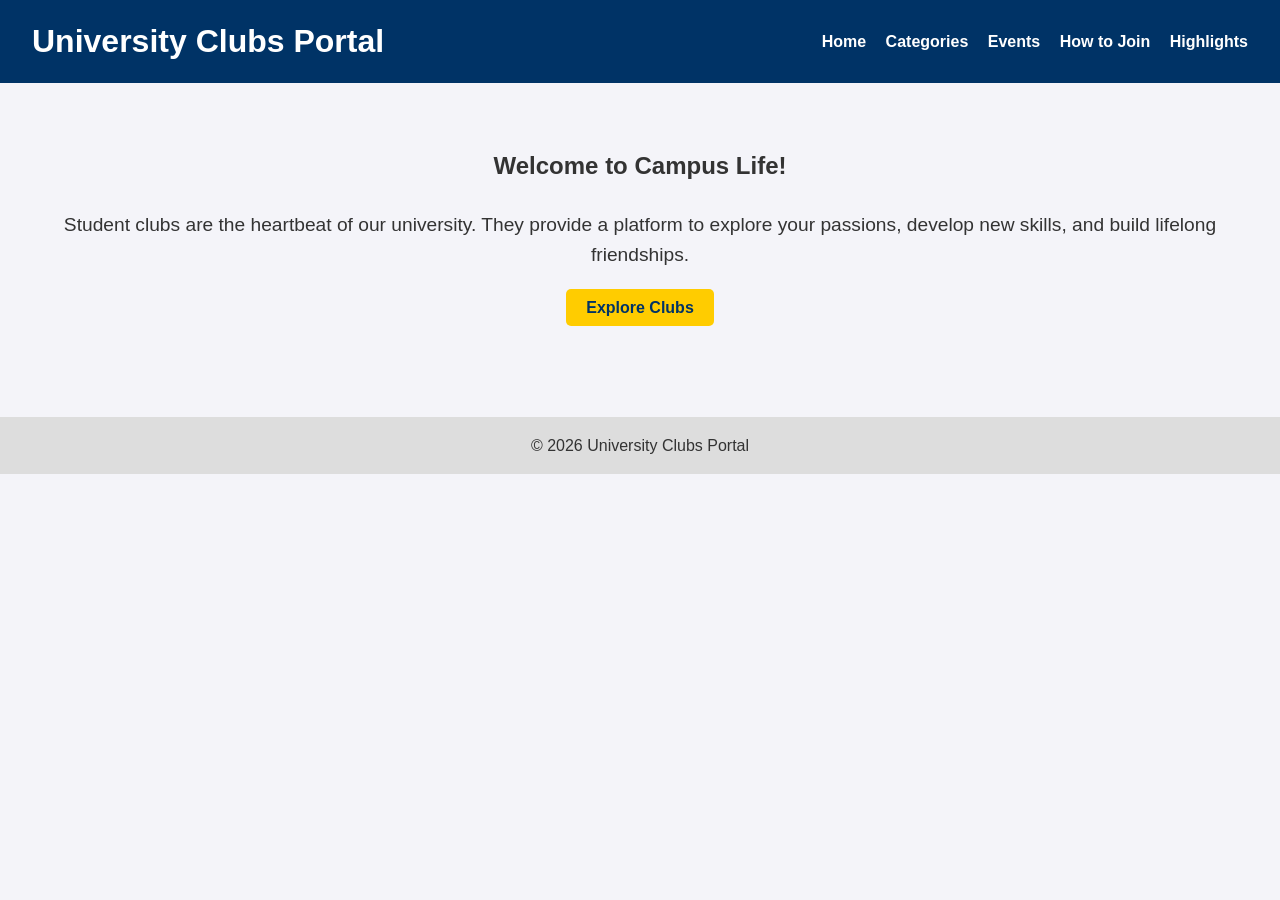
<file: src/index.html>
<!DOCTYPE html>
<html lang="en">
<head>
    <meta charset="UTF-8">
    <meta name="viewport" content="width=device-width, initial-scale=1.0">
    <title>University Clubs Portal</title>
    <link rel="stylesheet" href="../styles/style.css">
</head>
<body>
    <header class="main-header">
        <h1>University Clubs Portal</h1>
        <nav class="main-nav">
            <a href="index.html">Home</a>
            <a href="clubs.html">Categories</a>
            <a href="events.html">Events</a>
            <a href="join.html">How to Join</a>
            <a href="highlights.html">Highlights</a>
        </nav>
    </header>
    <main class="home-container">
        <section class="hero">
            <h2>Welcome to Campus Life!</h2>
            <p>Student clubs are the heartbeat of our university. They provide a platform to explore your passions, develop new skills, and build lifelong friendships.</p>
            <a href="clubs.html" class="cta-button">Explore Clubs</a>
        </section>
    </main>
    <footer>
        <p>&copy; 2026 University Clubs Portal</p>
    </footer>
</body>
</html>
</file>
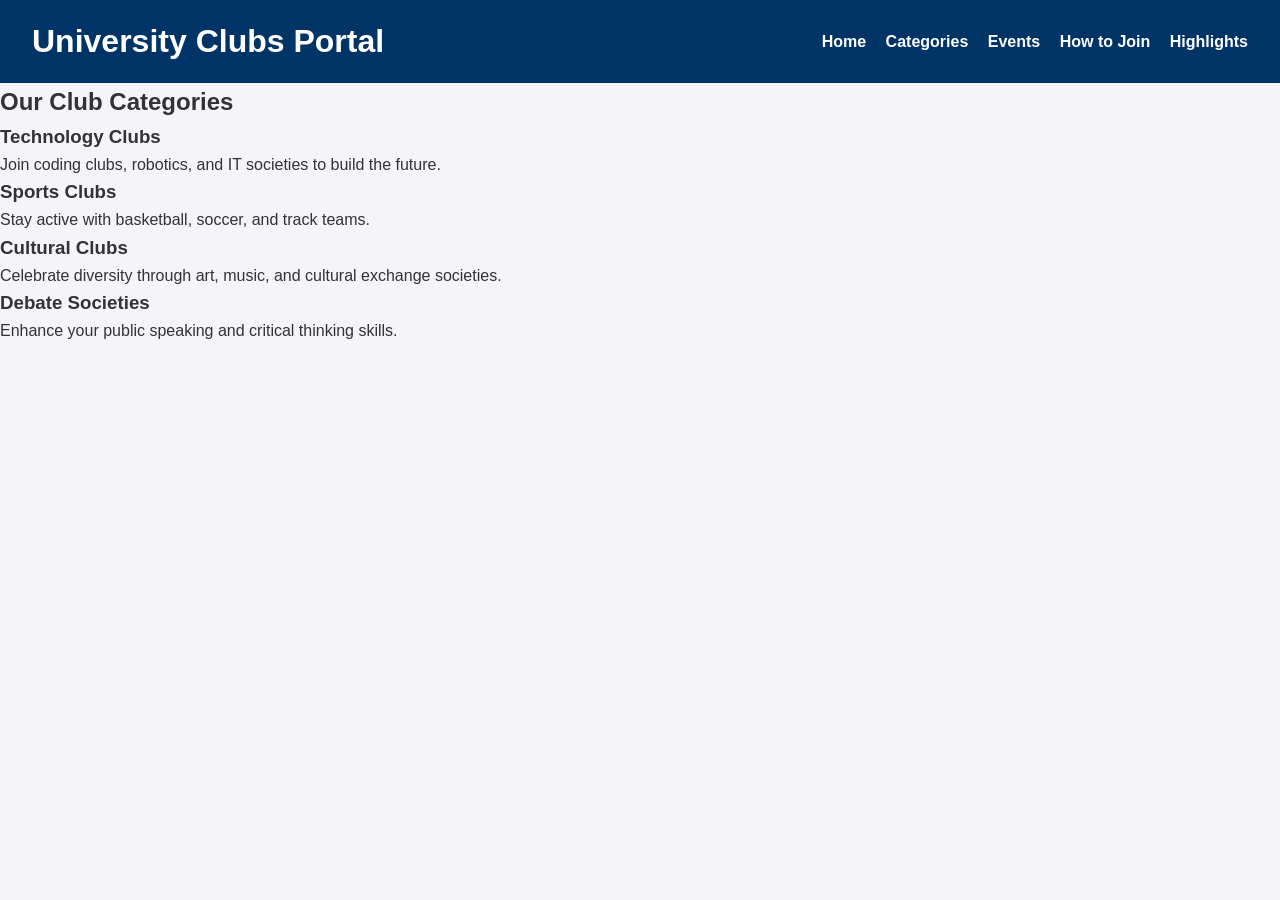
<file: src/clubs.html>
<!DOCTYPE html>
<html lang="en">
<head>
    <meta charset="UTF-8">
    <meta name="viewport" content="width=device-width, initial-scale=1.0">
    <title>Club Categories</title>
    <link rel="stylesheet" href="../styles/style.css">
</head>
<body>
    <header class="main-header">
        <h1>University Clubs Portal</h1>
        <nav class="main-nav">
            <a href="index.html">Home</a>
            <a href="clubs.html">Categories</a>
            <a href="events.html">Events</a>
            <a href="join.html">How to Join</a>
            <a href="highlights.html">Highlights</a>
        </nav>
    </header>
    <main class="page-container">
        <h2>Our Club Categories</h2>
        <div class="club-grid">
            <div class="club-card">
                <h3>Technology Clubs</h3>
                <p>Join coding clubs, robotics, and IT societies to build the future.</p>
            </div>
            <div class="club-card">
                <h3>Sports Clubs</h3>
                <p>Stay active with basketball, soccer, and track teams.</p>
            </div>
            <div class="club-card">
                <h3>Cultural Clubs</h3>
                <p>Celebrate diversity through art, music, and cultural exchange societies.</p>
            </div>
            <div class="club-card">
                <h3>Debate Societies</h3>
                <p>Enhance your public speaking and critical thinking skills.</p>
            </div>
        </div>
    </main>
</body>
</html>
</file>
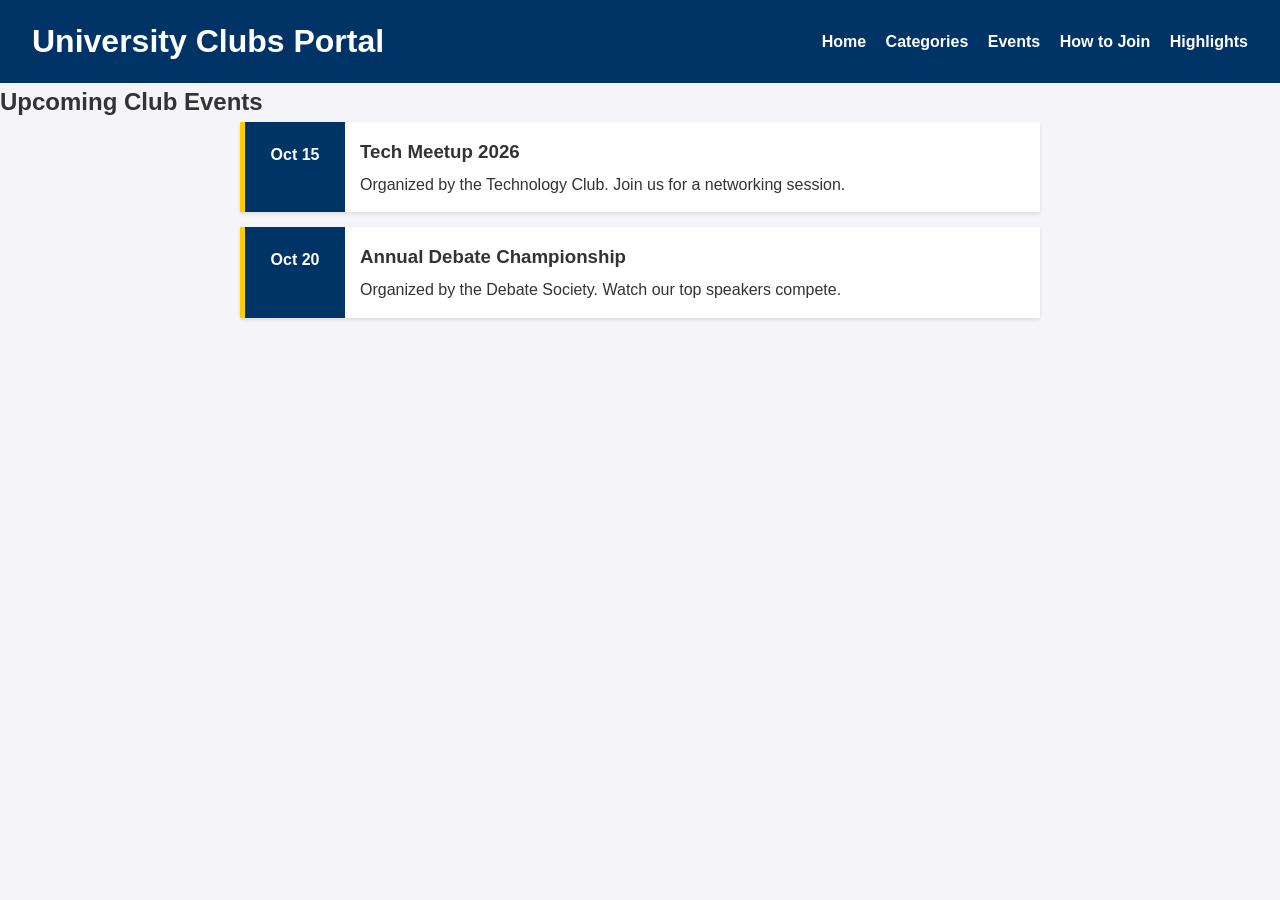
<file: src/events.html>
<!DOCTYPE html>
<html lang="en">
<head>
    <meta charset="UTF-8">
    <meta name="viewport" content="width=device-width, initial-scale=1.0">
    <title>Upcoming Events</title>
    <link rel="stylesheet" href="../styles/style.css">
</head>
<body>
    <header class="main-header">
        <h1>University Clubs Portal</h1>
        <nav class="main-nav">
            <a href="index.html">Home</a>
            <a href="clubs.html">Categories</a>
            <a href="events.html">Events</a>
            <a href="join.html">How to Join</a>
            <a href="highlights.html">Highlights</a>
        </nav>
    </header>
    <main class="page-container">
        <h2>Upcoming Club Events</h2>
        <ul class="event-list">
            <li class="event-item">
                <div class="event-date">Oct 15</div>
                <div class="event-details">
                    <h3>Tech Meetup 2026</h3>
                    <p>Organized by the Technology Club. Join us for a networking session.</p>
                </div>
            </li>
            <li class="event-item">
                <div class="event-date">Oct 20</div>
                <div class="event-details">
                    <h3>Annual Debate Championship</h3>
                    <p>Organized by the Debate Society. Watch our top speakers compete.</p>
                </div>
            </li>
        </ul>
    </main>
</body>
</html>
</file>
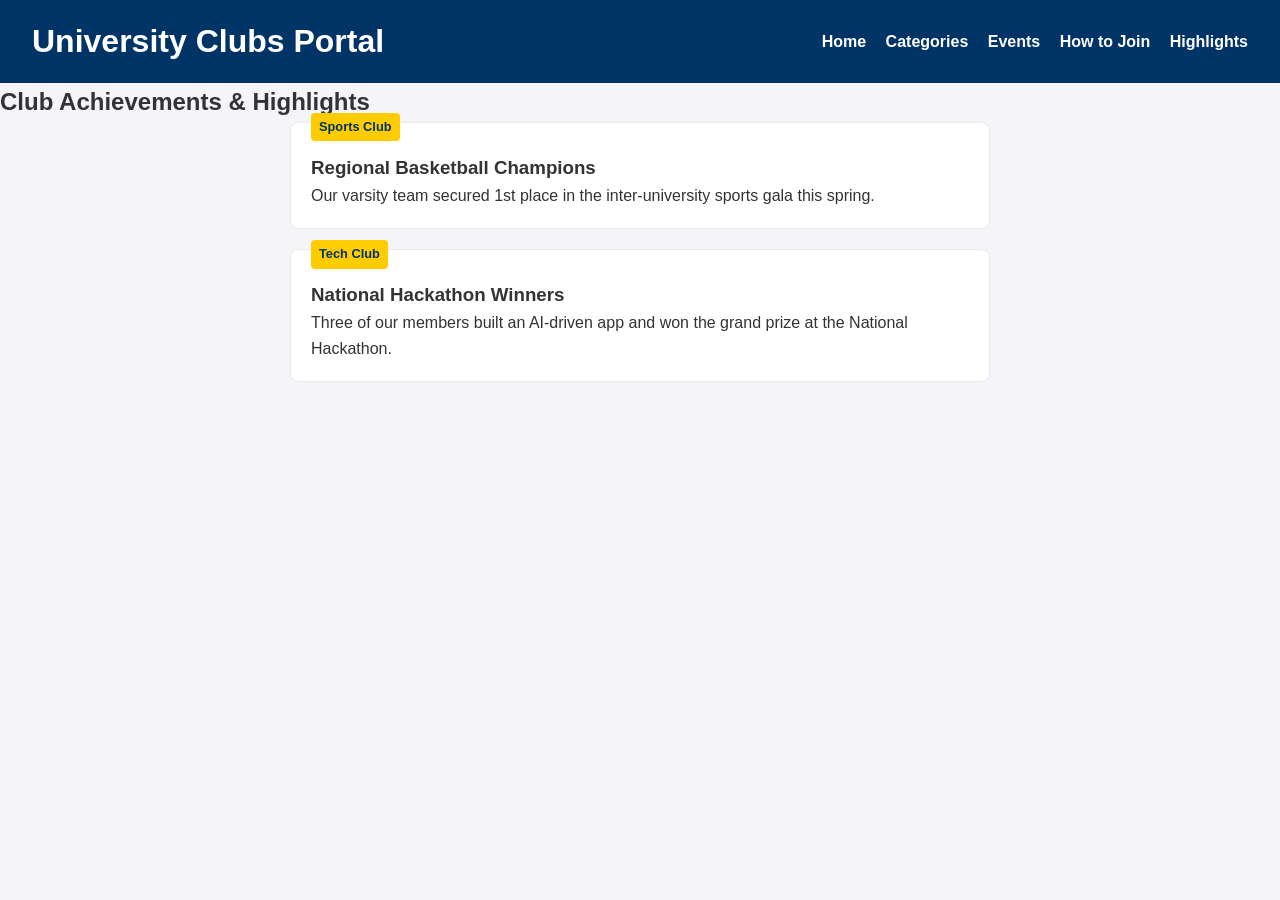
<file: src/highlights.html>
<!DOCTYPE html>
<html lang="en">
<head>
    <meta charset="UTF-8">
    <meta name="viewport" content="width=device-width, initial-scale=1.0">
    <title>Club Highlights</title>
    <link rel="stylesheet" href="../styles/style.css">
</head>
<body>
    <header class="main-header">
        <h1>University Clubs Portal</h1>
        <nav class="main-nav">
            <a href="index.html">Home</a>
            <a href="clubs.html">Categories</a>
            <a href="events.html">Events</a>
            <a href="join.html">How to Join</a>
            <a href="highlights.html">Highlights</a>
        </nav>
    </header>
    <main class="page-container">
        <h2>Club Achievements & Highlights</h2>
        <div class="highlights-timeline">
            <div class="highlight-item">
                <span class="badge">Sports Club</span>
                <h3>Regional Basketball Champions</h3>
                <p>Our varsity team secured 1st place in the inter-university sports gala this spring.</p>
            </div>
            <div class="highlight-item">
                <span class="badge">Tech Club</span>
                <h3>National Hackathon Winners</h3>
                <p>Three of our members built an AI-driven app and won the grand prize at the National Hackathon.</p>
            </div>
        </div>
    </main>
</body>
</html>
</file>
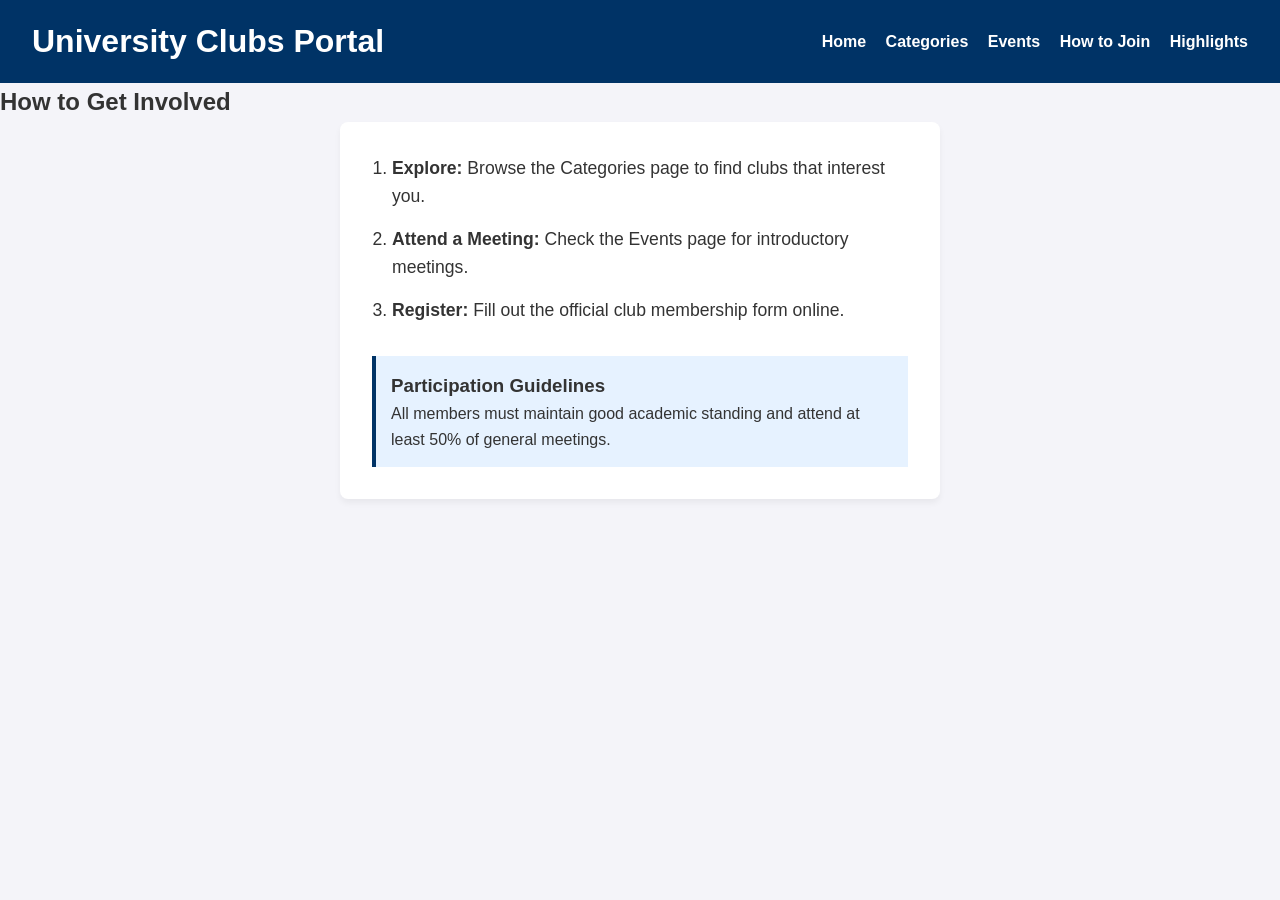
<file: src/join.html>
<!DOCTYPE html>
<html lang="en">
<head>
    <meta charset="UTF-8">
    <meta name="viewport" content="width=device-width, initial-scale=1.0">
    <title>How to Join</title>
    <link rel="stylesheet" href="../styles/style.css">
</head>
<body>
    <header class="main-header">
        <h1>University Clubs Portal</h1>
        <nav class="main-nav">
            <a href="index.html">Home</a>
            <a href="clubs.html">Categories</a>
            <a href="events.html">Events</a>
            <a href="join.html">How to Join</a>
            <a href="highlights.html">Highlights</a>
        </nav>
    </header>
    <main class="page-container">
        <h2>How to Get Involved</h2>
        <div class="join-content">
            <ol class="join-steps">
                <li><strong>Explore:</strong> Browse the Categories page to find clubs that interest you.</li>
                <li><strong>Attend a Meeting:</strong> Check the Events page for introductory meetings.</li>
                <li><strong>Register:</strong> Fill out the official club membership form online.</li>
            </ol>
            <div class="guidelines">
                <h3>Participation Guidelines</h3>
                <p>All members must maintain good academic standing and attend at least 50% of general meetings.</p>
            </div>
        </div>
    </main>
</body>
</html>
</file>
<file: styles/style.css>
/* --- TEAM LEAD: umair9211(L1F22BSCS1105) --- */
* {
    margin: 0;
    padding: 0;
    box-sizing: border-box;
    font-family: Arial, sans-serif;
}
body {
    background-color: #f4f4f9;
    color: #333;
    line-height: 1.6;
}
.main-header {
    background: #003366;
    color: white;
    padding: 1rem 2rem;
    display: flex;
    justify-content: space-between;
    align-items: center;
}
.main-nav a {
    color: white;
    text-decoration: none;
    margin-left: 15px;
    font-weight: bold;
}
.main-nav a:hover {
    text-decoration: underline;
}
.home-container {
    padding: 4rem 2rem;
    text-align: center;
}
.hero p {
    margin: 1.5rem 0;
    font-size: 1.2rem;
}
.cta-button {
    background: #ffcc00;
    color: #003366;
    padding: 10px 20px;
    text-decoration: none;
    border-radius: 5px;
    font-weight: bold;
}
footer {
    text-align: center;
    padding: 1rem;
    background: #ddd;
    margin-top: 2rem;
}


@media (max-width: 768px) {
    .main-header {
        flex-direction: column;
        text-align: center;
    }
    .main-nav {
        margin-top: 10px;
    }
    .main-nav a {
        display: block;
        margin: 5px 0;
    }
}




/* --- MEMBER 2 jjbhatti700-jpg(L1F21BSCS0633): EVENTS.HTML STYLES --- */
.event-list {
    list-style: none;
    max-width: 800px;
    margin: 0 auto;
}
.event-item {
    display: flex;
    background: white;
    margin-bottom: 15px;
    border-left: 5px solid #ffcc00;
    box-shadow: 0 2px 4px rgba(0,0,0,0.1);
}
.event-date {
    background: #003366;
    color: white;
    padding: 20px;
    font-weight: bold;
    text-align: center;
    min-width: 100px;
}
.event-details {
    padding: 15px;
}
.event-details h3 {
    margin-bottom: 5px;
}

@media (max-width: 500px) {
    .event-item {
        flex-direction: column;
    }
    .event-date {
        min-width: auto;
    }
}

/* --- MEMBER 4 Umar-1910(L1F22BSCS1091): HIGHLIGHTS.HTML STYLES --- */
.highlights-timeline {
    display: flex;
    flex-direction: column;
    gap: 20px;
    max-width: 700px;
    margin: 0 auto;
}
.highlight-item {
    background: white;
    padding: 20px;
    border-radius: 8px;
    border: 1px solid #eaeaea;
    position: relative;
}
.badge {
    background: #ffcc00;
    color: #003366;
    padding: 4px 8px;
    font-size: 0.8rem;
    font-weight: bold;
    border-radius: 4px;
    position: absolute;
    top: -10px;
    left: 20px;
}
.highlight-item h3 {
    margin-top: 10px;
    color: #333;
}

/* Member 4 Media Query */
@media (max-width: 768px) {
    .highlight-item {
        text-align: center;
    }
    .badge {
        position: static;
        display: inline-block;
        margin-bottom: 10px;
    }
}

/*Member 3 @shootssl L1F22BSCS0734*/
/* --- MEMBER 3: JOIN.HTML STYLES --- */
.join-content {
    max-width: 600px;
    margin: 0 auto;
    background: white;
    padding: 2rem;
    border-radius: 8px;
    box-shadow: 0 4px 6px rgba(0,0,0,0.05);
}
.join-steps {
    margin-bottom: 2rem;
    padding-left: 20px;
}
.join-steps li {
    margin-bottom: 15px;
    font-size: 1.1rem;
}
.guidelines {
    background: #e6f2ff;
    padding: 15px;
    border-left: 4px solid #003366;
}

/* Member 3 Media Query */
@media (max-width: 600px) {
    .join-content {
        padding: 1rem;
    }
    .join-steps li {
        font-size: 1rem;
/* --- MEMBER 1 faisalsaeedfs32-arch(L1F22BSCS0326): CLUBS.HTML STYLES --- */
.page-container {
    padding: 2rem;
}
.page-container h2 {
    text-align: center;
    margin-bottom: 2rem;
}
.club-grid {
    display: flex;
    flex-wrap: wrap;
    gap: 20px;
    justify-content: center;
}
.club-card {
    background: white;
    border: 1px solid #ccc;
    border-radius: 8px;
    padding: 1.5rem;
    width: calc(25% - 20px);
    box-shadow: 0 4px 6px rgba(0,0,0,0.1);
}
.club-card h3 {
    color: #003366;
    margin-bottom: 10px;
}

/* Member 1 Media Query */
@media (max-width: 900px) {
    .club-card {
        width: calc(50% - 20px);
    }
}
@media (max-width: 600px) {
    .club-card {
        width: 100%;
    }
}
</file>
